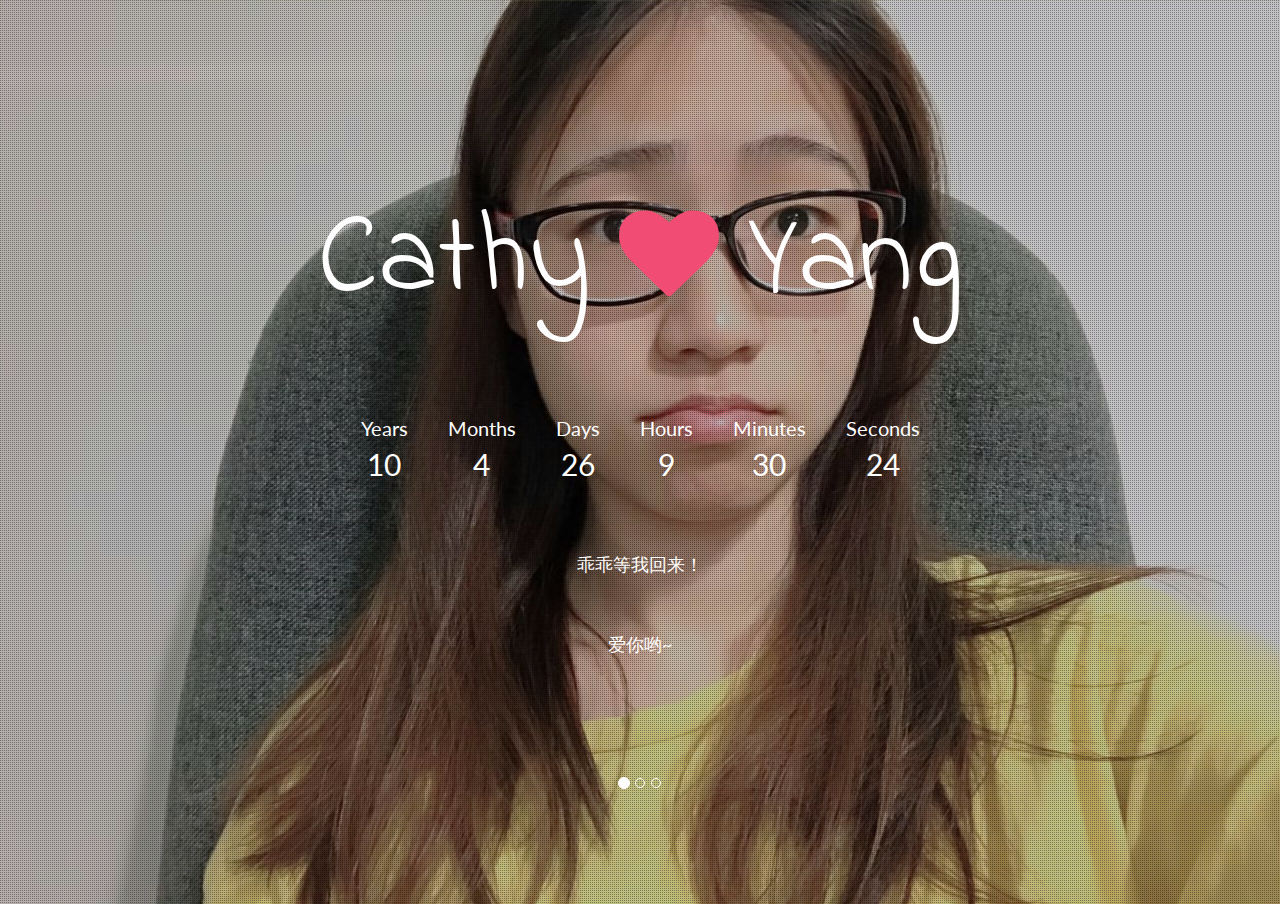
<file: index.html>
﻿<!DOCTYPE html>
<html lang="en">
<head>
    <meta charset="utf-8">
    <meta name="viewport" content="width=device-width, initial-scale=1">
    <title>Cathy & Yang</title>
    <!-- Bootstrap 3.2 -->
    <link rel="stylesheet" href="css/bootstrap.min.css">
    <!-- Google fonts -->
    <link href='http://fonts.googleapis.com/css?family=Lato:400,700' rel='stylesheet' type='text/css'>
    <link href='http://fonts.googleapis.com/css?family=Indie+Flower' rel='stylesheet' type='text/css'>
    <!-- Font Awesome 4.2.0 -->
	<link href="css/font-awesome-4.2.0/css/font-awesome.min.css" rel="stylesheet">
    <!-- ilove Font 1.0 -->
	<link href="css/ilove/font-ilove.css" rel="stylesheet">   
    <!-- Animate -->
	<link rel="stylesheet" href="css/animate.css">
    <!-- Magnific popup -->
	<link rel="stylesheet" href="css/magnific-popup.css">
    <!-- Owl stylesheet -->
    <link rel="stylesheet" href="css/owl.carousel.css">
    <link rel="stylesheet" href="css/owl.theme.css">
    <!-- Custom Style -->
	<link rel="stylesheet" href="css/style.css">
    <!-- HTML5 Shim and Respond.js IE8 support of HTML5 elements and media queries -->
    <!-- WARNING: Respond.js doesn't work if you view the page via file:// -->
    <!--[if lt IE 9]>
      <script src="https://oss.maxcdn.com/libs/html5shiv/3.7.0/html5shiv.js"></script>
      <script src="https://oss.maxcdn.com/libs/respond.js/1.4.2/respond.min.js"></script>
    <![endif]-->
  </head>
  <body id="page-top" data-spy="scroll" data-target=".navbar-custom">
  	<!-- Preloader -->
    <div id="preloader">
        <div class="spinner">
          <div class="rect1"></div>
          <div class="rect2"></div>
          <div class="rect3"></div>
          <div class="rect4"></div>
          <div class="rect5"></div>
        </div>
    </div>
   
    <!--Carousel-->
    <div id="myCarousel" class="carousel slide carousel-fade">   
            <!-- Indicators -->
            <ol class="carousel-indicators">
                <li data-target="#myCarousel" data-slide-to="0" class="active"></li>
                <li data-target="#myCarousel" data-slide-to="1"></li>
                <li data-target="#myCarousel" data-slide-to="2"></li>
            </ol>
           
            <!-- Wrapper for slides -->           
            <div class="carousel-inner">
                <div class="messages">
                        <h1 class="slideInDown wow animated" data-wow-delay="0.5s">Cathy <span class="heart pulsing fa fa-heart"></span> Yang</h1>
                        <br><br><br> <div id="time"></div><!--<br><br><br>
                         <h4 class="fadeIn wow animated" data-wow-delay="1.2s">n 55!w !</h4>   -->
                        <br><br>
                        <h4 class="fadeIn wow animated" data-wow-delay="3.2s">乖乖等我回来！</h4> 
                        <br><br>
                        <h4 class="fadeIn wow animated" data-wow-delay="5.2s">爱你哟~</h4>   
                    </div>
                <div class="item active">
                	<div class="carousel-img" style="background-image:url(images/a.jpg)"></div>                            
                </div> 
                <div class="item">
                	<div class="carousel-img" style="background-image:url(images/b.jpg)"></div>                            
                </div>
                <div class="item">
                	<div class="carousel-img" style="background-image:url(images/c.jpg)"></div>                            
                </div>                                              
            </div>
            <div class="overlay2"></div>               	  
    </div>
    <audio autoplay="autoplay" loop="loop" >
            <source src="hlw.mp3" type="audio/mpeg">
          </audio>
    <!-- Al JS Plugins -->
    <script src="js/modernizr.custom.js"></script>
	<script src="js/jquery.min.js"></script>
    <script src="js/jquery-ui.min.js"></script>
    <script src="js/bootstrap.min.js"></script>
    <script src="js/jquery.easing.min.js"></script>
    <script src="js/jquery.sticky.js"></script>
    <script src="js/jquery.parallax.js"></script>
    <script src="js/masonry.pkgd.min.js"></script>
    <script src="js/annyang.min.js"></script>
    <script src="js/wow.min.js"></script>
	<script src="js/waypoints.min.js"></script>
	<script src="js/smoothscrolling.js"></script>
    <script src="js/custom.js"></script>    
	<script src="js/fss.js"></script>      
    <script src="js/geo.js"></script>      
    <script src="js/jquery.countTo.js"></script>
    <script src="js/jquery.mixitup.min.js"></script>
    <script src="js/imagesloaded.pkgd.min.js"></script>
    <script src="js/owl.carousel.min.js"></script>
    <script src="js/jquery.magnific-popup.min.js"></script>
    <script src="js/slide-fade-content.js"></script>
    <script src="js/twitter/jquery.tweet.js"></script>
    <script src="js/prefixfree.js"></script>
    <script src="js/countup.js"></script>
    <script src="js/modernizr.hover.js"></script>
  </body>
</html>
</file>
<file: css/ilove/font-ilove.css>
@charset "UTF-8";

@font-face {
  font-family: "ilove";
  src:url("fonts/ilove.eot");
  src:url("fonts/ilove.eot?#iefix") format("embedded-opentype"),
    url("fonts/ilove.woff") format("woff"),
    url("fonts/ilove.ttf") format("truetype"),
    url("fonts/ilove.svg#ilove") format("svg");
  font-weight: normal;
  font-style: normal;

}

[data-icon]:before {
  font-family: "ilove" !important;
  content: attr(data-icon);
  font-style: normal !important;
  font-weight: normal !important;
  font-variant: normal !important;
  text-transform: none !important;
  speak: none;
  line-height: 1;
  -webkit-font-smoothing: antialiased;
  -moz-osx-font-smoothing: grayscale;
}

[class^="icolove-"]:before,
[class*=" icolove-"]:before {
  font-family: "ilove" !important;
  font-style: normal !important;
  font-weight: normal !important;
  font-variant: normal !important;
  text-transform: none !important;
  speak: none;
  line-height: 1;
  -webkit-font-smoothing: antialiased;
  -moz-osx-font-smoothing: grayscale;
}

.icolove-babyboy:before {
  content: "\e000";
}
.icolove-babygirl:before {
  content: "\e001";
}
.icolove-book:before {
  content: "\e002";
}
.icolove-clothes:before {
  content: "\e003";
}
.icolove-coffee:before {
  content: "\e004";
}
.icolove-football:before {
  content: "\e005";
}
.icolove-gamepad:before {
  content: "\e006";
}
.icolove-graduate:before {
  content: "\e007";
}
.icolove-home:before {
  content: "\e008";
}
.icolove-like:before {
  content: "\e009";
}
.icolove-lips:before {
  content: "\e00a";
}
.icolove-married:before {
  content: "\e00b";
}
.icolove-mic:before {
  content: "\e00c";
}
.icolove-music:before {
  content: "\e00d";
}
.icolove-pet:before {
  content: "\e00f";
}
.icolove-place:before {
  content: "\e010";
}
.icolove-plane:before {
  content: "\e011";
}
.icolove-pregnancy:before {
  content: "\e012";
}
.icolove-ring:before {
  content: "\e013";
}
.icolove-film:before {
  content: "\e016";
}
.icolove-car:before {
  content: "\e018";
}
.icolove-meal:before {
  content: "\e019";
}
.icolove-palette:before {
  content: "\e00e";
}
.icolove-weather:before {
  content: "\e01a";
}
.icolove-movie:before {
  content: "\e017";
}
.icolove-party:before {
  content: "\e014";
}
.icolove-gallery:before {
  content: "\e015";
}
.icolove-broken-heart:before {
  content: "\e01b";
}
</file>
<file: css/style.css>
/* -----------------------------------------------------

[Master Stylesheet]

Project:	ilove - One Page Love Story HTML Template 
Version:	1.0
Author : Webyzona.com
Last update:	02 Oct 2014

[Table of contents]

1. Body & General
2. Core Bootstrap Modifications
3. Preloader
4. Main Navigation
5. Full Width Fade Carousel
6. Headings & Titles
7. ADAM & EVE Section
	- 7.1 Couples
	- 7.2 Loveline
8. Our Family Section
	- 8.1 Family Members
	- 8.2 Fun Facts
9. Big Moments Section
	- 9.1 Video
	- 9.2 Special Events
10.Favorites List Section
	- 10.1 Favorites
	- 10.2 Common Favorites
11.Our Blog
12.Contact Section
13.Footer Section
	- 13.1 Twitter
	- 13.2 Footer
14.Misc
	- 14.1 Parallax Effect Control
	- 14.2 Social Icons
	- 14.3 Hover Effect
	- 14.4 Pulsing Effect
	- 14.5 Buttons
	- 14.6 Magnific pop
	- 14.7 ilove Font 
15.Responsive Changes
16.Blog Pages
17.404 Error page
18.Dropdown Menu
19.Wedding Page
20.RSVP Form

[Color codes]

Background:	#ffffff (White)
Primary Color:	#ef6a8a (Pink)
Secondary Color:	#f04c74 (Dark Pink)
Headers / Titles:	#283a44 (Dark Grey)
Subtitles:	#687177 (Light Grey)
a (standard):	#ef6a8a (Pink)
a (visited):	#f04c74 (Dark Pink)

-------------------------------------------------------- */



/* 1. Body & General */

html, body {
	height:95.7%;
	font-family: 'Lato', sans-serif;
}
a, a:hover, a:visited, a:active{
	text-decoration:none;
}
section{
	padding-top:30px;	
}
.separator{
	margin-top:100px;
	height:56px;
	background:url(../images/sep.png) no-repeat center center;	
}
::selection {
	background: #ef6a8a; /* Safari */
	color:#FFF;
	}
::-moz-selection {
	background: #ef6a8a; /* Firefox */
	color:#FFF;
}
h1,h2,h3,h4{
	color:#FFF;	
}
h2 span{
	color:#ef6a8a;
	font-weight:bolder;
}
p{
	color:#687177;	
}
.padtop100{
	padding-top:100px;	
}
.padtop75{
	padding-top:75px;	
}
.padtop50{
	padding-top:50px;	
}
.padding{
	padding:50px 0px;	
}
.overlay{
	background:url(../images/overlay.png) repeat;
	position:absolute;
	width:100%;
	height:100%;	
}
.overlay2{
	background:url(../images/overlay2.png) repeat;
	position:absolute;
	width:100%;
	height:100%;
	z-index:1;	
}
.white{
	background:#FFF;	
}
.grey{
	background:#f5f4f4;	
}
.color{
	background:#ef6a8a;	
}
.dark{
	background:#283a44;
}
.pattern{
	background: #ef6a8a url(../images/pattern.png) repeat center center;
}

/* 2. Core Bootstrap modifications Start  */

.container-fluid{
	padding:0px;
	overflow:hidden;	
}

.tooltip.top > .tooltip-inner, .tooltip.bottom > .tooltip-inner {background-color: #283a44;}
.tooltip.top > .tooltip-arrow {border-top-color: #283a44;}
.tooltip.bottom > .tooltip-arrow {border-bottom-color: #283a44;}

.zeropadding{
	padding:0px!important;
}

textarea:focus, input[type="text"]:focus,.form-control:focus,
input[type="password"]:focus,
input[type="datetime"]:focus,
input[type="datetime-local"]:focus,
input[type="date"]:focus,
input[type="month"]:focus,
input[type="time"]:focus,
input[type="week"]:focus,
input[type="number"]:focus,
input[type="email"]:focus,
input[type="url"]:focus,
input[type="search"]:focus,
input[type="tel"]:focus,
input[type="color"]:focus,
.uneditable-input:focus {  
    border-color: rgba(239, 106, 138, 0.8);
	-webkit-border-color: rgba(239, 106, 138, 0.8);
    box-shadow:none;
    outline: 0 none;
}

a {
color: #ef6a8a;
}

a:hover, a:focus {
color: #f04c74;
}

/* 3. Preloader */
#preloader {
	position: fixed;
	top:0;
	left:0;
	right:0;
	bottom:0;
	background-color:#ef6a8a; /* change if the mask should have another color then white */
	z-index:9999999; /* makes sure it stays on top */
}

.spinner {
	position:absolute;
	left:50%; /* centers the loading animation horizontally one the screen */
	top:50%; /* centers the loading animation vertically one the screen */
	width: 50px;
	height: 30px;
	text-align: center;
	font-size: 10px;
	margin-left:-25px;
}

.spinner > div {
	background-color: #fff;
	height: 100%;
	width: 6px;
	display: inline-block; 
	-webkit-animation: stretchdelay 1.2s infinite ease-in-out;
	animation: stretchdelay 1.2s infinite ease-in-out;
}

.spinner .rect2 {
	-webkit-animation-delay: -1.1s;
	animation-delay: -1.1s;
}

.spinner .rect3 {
	-webkit-animation-delay: -1.0s;
	animation-delay: -1.0s;
}

.spinner .rect4 {
	-webkit-animation-delay: -0.9s;
	animation-delay: -0.9s;
}

.spinner .rect5 {
	-webkit-animation-delay: -0.8s;
	animation-delay: -0.8s;
}

@-webkit-keyframes stretchdelay {
	0%, 40%, 100% { -webkit-transform: scaleY(0.4) }  
	20% { -webkit-transform: scaleY(1.0) }
}

@keyframes stretchdelay {
	0%, 40%, 100% { 
	transform: scaleY(0.4);
	-webkit-transform: scaleY(0.4);
	}  20% { 
	transform: scaleY(1.0);
	-webkit-transform: scaleY(1.0);
	}
}

/* 4. Main Navigation  */ 
.topbar-nav{
	width: 100%;
	height: 75px;
	background: #fff;
	position: absolute;
	z-index: 1000;
	box-shadow: 0px 0px 2px 0px #acacac; 
}

.navbar-brand{
	padding:15px;
	margin-top: -3px;  
}
  
.navbar-default {
	background-color: #FFF;
	border:none;
}

.navbar-nav{
	margin:12px;	
}

.navbar-default .navbar-nav>li>a{
	text-transform:uppercase;
	color:#283a44;
	font-size:14px;
	-webkit-transition: 0.4s;
    -moz-transition: 0.4s;
    -o-transition: 0.4s;
    -ms-transition: 0.4s;
    transition: 0.4s;	
}

.navbar-default .nav>li>a:hover, .navbar-default .nav>li.active a, .navbar-default .nav>li.active>a:focus, .navbar-default .nav>li.active>a:hover {
	color:#ef6a8a;
	background:#FFF;
}

.navbar-toggle {
	position: relative;
	float: right;
	padding: 9px 10px;
	margin-top: 10px;
	margin-right: 15px;
	margin-bottom: 12px;
	background-color: transparent;
	background-image: none;
	border: none;
	border-radius: 4px;
	color:#283a44;
	font-size: 25px;
}

.navbar-default .navbar-toggle:hover, .navbar-default .navbar-toggle:focus{
	background:none;
	color:#ef6a8a;	
}

/* 5. Full Width Fade Carousel */

#geo{
 	position: absolute;
	height: 100%;
	width: 100%;
	opacity:0.5;
	z-index:1;	
}

#time div{
	padding:20px;
	font-size:30px;
	display:inline-block;	
}

#time span{
	display:block;
	text-align:center;
	font-size:20px;	
}

.messages{
	position: absolute;
	height: 100%;
	width: 100%;
	z-index:3;
	text-align:center;
	top:20%;
	color:#FFF;
}

.messages h1{
	font-size: 8em;
	font-family: 'Indie Flower', cursive;
}

.heart{
	color: #f04c74;
	font-size:100px;
}

.carousel-fade .carousel-inner .item{opacity:0;transition-property:opacity}.carousel-fade .carousel-inner .active{opacity:1}.carousel-fade .carousel-inner .active.left,.carousel-fade .carousel-inner .active.right{left:0;opacity:0;z-index:1}.carousel-fade .carousel-inner .next.left,.carousel-fade .carousel-inner .prev.right{opacity:1}.carousel-fade .carousel-control{z-index:2} 
.carousel,
.item,
.active {
	height: calc(100% + 80px);
	height: -moz-calc(100% + 80px);
	height: -webkit-calc(100% + 80px);
	height: -o-calc(100% + 80px);
}

.carousel-inner {
	position:absolute;
	height:100%;
	background:#000;
}

.carousel-img {
	position:absolute;
	height:100%;
	width:100%;
	background-color:#000;
	background-size:cover;
	background-position:center center;
}

.fill {
	width:100%;
	height:100%;
	background-position: center;
	background-size: cover;
}
.carousel-caption{
	left:20%;
	right:20%;
	text-align:-webkit-center;
}
.carousel-caption h1{
	font-size:30px;
	font-weight:bold;
	text-transform:uppercase;	
}

.carousel-caption h2{
	font-size:16px;
	text-transform:uppercase;		
}

.carousel-caption img{
	margin: 0px auto;
}

.ui-widget-header { 
	width: 100%; 
	height: 5px; 
	background-color: #ef6a8a;
	position:absolute;
	z-index:100;
}

.carousel-indicators {
	bottom: 100px;
}

.carousel-caption{
	top:50%;	
}

/* 6. Headings & Titles */

.bigtitle{
	font-size:36px;	
}

.heading{
	margin: 15px;	
}

.heading h2{
	font-size: 48px;	
}

.heading i{
	color:#ef6a8a;
	font-size:12px;	
}

.heading p{
	padding:40px 0px 50px;
	margin: 0 auto;
	text-align: center;
	width:70%;
	font-size:16px;
}

.heading span{
	color:#ef6a8a;
}

.heading h3{
	font-family: 'Lato', sans-serif;
	color:#283a44;	
}

.underline{
	font-family: 'Indie Flower', cursive;
	color:#283a44;
	border-bottom:1px solid #efefef;
	padding-bottom:35px;
	position:relative;	
	text-align:center;
}
.underline:after{
    content: "";
    height: 3px;
    position: absolute;
    width: 100px;
	background:#ef6a8a;	
	margin:0 auto;
	left:0px;
	right:0px;
	bottom: 0px;
}

.underline2{
	font-family: 'Indie Flower', cursive;
	color:#FFF;
	padding-bottom:15px;
	margin-top:40px;
	position:relative;	
	text-align:center;
	font-size: 48px;
}
.underline2:after{
    content: "";
    height: 3px;
    position: absolute;
    width: 100px;
	background:#FFF;	
	margin:0 auto;
	left:0px;
	right:0px;
	bottom: 0px;
}

/* 7. ADAM & EVE Section */

/* 7.1 Couples */

#aboutthem{
	padding-top:0px!important;	
}

.and{
	position: absolute;
	left: 50%;
	right: 50%;
	margin-top:100px;
	font-size: 70px;
	margin-left: -22px;
	color: #ef6a8a;
	z-index: 2;
	font-family: 'Lato', sans-serif;
		
}

.man {
	text-align:right;	
}

.woman {
	text-align:left;	
}

.man .ch-item { 
	background-image: url(../images/man.jpg);
	background-size: 300px 300px;
}

.woman .ch-item { 
	background-image: url(../images/woman.jpg);
	background-size: 300px 300px;
}

.ch-grid {
	padding: 20px;
	list-style: none;
	display: block;
	width: 100%;
}

.ch-grid:after,
.ch-item:before {
	content: '';
    display: table;
}

.ch-grid:after {
	clear: both;
}

.ch-grid li {
	width: 300px;
	height: 300px;
	display: inline-block;
}

.ch-item {
	width: 100%;
	height: 100%;
	border-radius: 50%;
	position: relative;
	cursor: default;
	box-shadow: inset 0 0 0 16px rgba(255,255,255,0.6),0 1px 2px rgba(0,0,0,0.1);
	-webkit-transition: all 0.4s ease-in-out;
	-moz-transition: all 0.4s ease-in-out;
	-o-transition: all 0.4s ease-in-out;
	-ms-transition: all 0.4s ease-in-out;
	transition: all 0.4s ease-in-out;
}

.ch-info {
	position: absolute;
	background: rgba(239, 106, 138, 0.8);
	width: inherit;
	height: inherit;
	border-radius: 50%;
	opacity: 0;
	text-align: center;
	-webkit-transition: all 0.4s ease-in-out;
	-moz-transition: all 0.4s ease-in-out;
	-o-transition: all 0.4s ease-in-out;
	-ms-transition: all 0.4s ease-in-out;
	transition: all 0.4s ease-in-out;	
	-webkit-transform: scale(0);
	-moz-transform: scale(0);
	-o-transform: scale(0);
	-ms-transform: scale(0);
	transform: scale(0);	
	-webkit-backface-visibility: hidden;

}

.ch-info h3 {
	color: #fff;
	text-transform: uppercase;
	letter-spacing: 2px;
	font-size: 22px;
	margin: 0 30px;
	padding: 45px 0 0 0;
	height: 140px;
	text-shadow: 
		0 0 1px #fff, 
		0 1px 2px rgba(0,0,0,0.3);
}

.ch-info p {
	color: #fff;
	padding: 10px 5px;
	font-style: italic;
	margin: 0 30px;
	font-size: 12px;
	border-top: 1px solid rgba(255,255,255,0.5);
	opacity: 0;
	-webkit-transition: all 1s ease-in-out 0.4s;
	-moz-transition: all 1s ease-in-out 0.4s;
	-o-transition: all 1s ease-in-out 0.4s;
	-ms-transition: all 1s ease-in-out 0.4s;
	transition: all 1s ease-in-out 0.4s;
}

.ch-item:hover {
	box-shadow: 
		inset 0 0 0 1px rgba(255,255,255,0.1),
		0 1px 2px rgba(0,0,0,0.1);
}
.ch-item:hover .ch-info {
	-webkit-transform: scale(1);
	-moz-transform: scale(1);
	-o-transform: scale(1);
	-ms-transform: scale(1);
	transform: scale(1);
	opacity: 1;
}

.ch-item:hover .ch-info p {
	opacity: 1;
}

/* 7.2 Loveline */

.timeline { list-style: none; padding: 20px 0 20px; position: relative; } 
.timeline:before { top: 0; bottom: 0; position: absolute; content: " "; width: 3px; background-color: #eeeeee; left: 50%; margin-left: -1.5px; } 
.timeline > li { margin-bottom: 30px; position: relative; } 
.timeline > li:before, .timeline > li:after { content: " "; display: table; } 
.timeline > li:after { clear: both; } 
.timeline > li:before, .timeline > li:after { content: " "; display: table; } 
.timeline > li:after { clear: both; } 
.timeline > li > .timeline-panel { width: 45%; float: left; border: 1px solid #d4d4d4; border-radius: 2px; padding: 20px; position: relative; -webkit-box-shadow: 0 1px 6px rgba(0, 0, 0, 0.175); box-shadow: 0 1px 6px rgba(0, 0, 0, 0.175); } 
.timeline > li > .timeline-panel:before { position: absolute; top: 36px; right: -15px; display: inline-block; border-top: 15px solid transparent; border-left: 15px solid #ccc; border-right: 0 solid #ccc; border-bottom: 15px solid transparent; content: " "; } 
.timeline > li > .timeline-panel:after { position: absolute; top: 37px; right: -14px; display: inline-block; border-top: 14px solid transparent; border-left: 14px solid #fff; border-right: 0 solid #fff; border-bottom: 14px solid transparent; content: " "; } 
.timeline > li > .timeline-badge { color: #fff; width: 70px; height: 70px; line-height: 70px; font-size: 1.4em; text-align: center; position: absolute; top: 16px; left: 50%; margin-left: -35px; background-color: #ef6a8a; z-index: 2; border-top-right-radius: 50%; border-top-left-radius: 50%; border-bottom-right-radius: 50%; border-bottom-left-radius: 50%;	-webkit-transition: 0.4s;
    -moz-transition: 0.4s;
    -o-transition: 0.4s;
    -ms-transition: 0.4s;
    transition: 0.4s;
	border:2px solid #ef6a8a;
	cursor:pointer; } 
.timeline > li > .timeline-badge:hover { background:#FFF; color:#ef6a8a; } 
.timeline > li > .timeline-badge i{ line-height:75px; font-size:28px;}
.timeline > li.timeline-inverted > .timeline-panel { float: right; } 
.timeline > li.timeline-inverted > .timeline-panel:before { border-left-width: 0; border-right-width: 15px; left: -15px; right: auto; } 
.timeline > li.timeline-inverted > .timeline-panel:after {  border-left-width: 0; border-right-width: 14px; left: -14px; right: auto; } 
.timeline-title { margin-top: 0; color: #ef6a8a; } 
.timeline-body > p, .timeline-body > ul { margin-bottom: 0; } 
.timeline-body > p + p { margin-top: 5px; } 

.negative25{
	margin-top:-25px;	
}

.negative50{
	margin-top:-50px;	
}

.negative75{
	margin-top:-75px;	
}

.negative100{
	margin-top:-100px;	
}

/* 8. Our Family Section */

/* 8.1 Family Members */

.family-member{
	margin:10px;
}

.family-member img{
	border-radius:180px;
}

.family-member h4{
	padding:10px;
	color:#f04c74;
	margin:0px;
	text-align:center;
}

.family-member h5{
	color:#283a44;
	margin:0px;
	text-align:center;
}

.man-family h3, .woman-family h3{
	color:#ef6a8a;
	text-align:center;
	margin-top:100px;
	margin-bottom:30px;
}

.man-family p, .woman-family p{
	text-align:center;
	margin-bottom:30px;	
}

/* 8.2 Fun Facts */

.fun-facts{
	margin-bottom:20px;
	color:#949da2;	
}
.fun-facts .ico{
	float: left;
	width: 21.40350877192982%;	
}
.fun-facts .text{
	float: left;
	margin-left: 6.666666666666667%;
	width: 71.92982456140351%;	
}

.fun-facts span{
	width:120px;
	height:120px;
	border:2px #ef6a8a solid;
	border-radius:120px; 
	background:	#FFF;
	line-height:120px;
	text-align:center;
	color:#ef6a8a;
	font-size:50px;	
	-webkit-transition: 0.4s;
    -moz-transition: 0.4s;
    -o-transition: 0.4s;
    -ms-transition: 0.4s;
    transition: 0.4s;	
}

.fun-facts span:hover{
	background:	#ef6a8a;
	color:#FFF;
	cursor:pointer;	
}
.fun-facts h4{
	padding: 15px 0px;
	text-transform:none;
	color:#687177;
	line-height:0px;
	font-size: 16px;
	font-weight:bold;
}

.counting{
	text-align:center;
}

.counts{
	font-size:30px;
	color:#ef6a8a;
}

.counting h5{
	text-transform:uppercase;
	color:#687177;
}

/* 9. Big Moments Section */

/* 9.1 Video */

#moments{
	padding-top:0px;	
}

.playvid a{
	color:#FFF;
	font-size:90px;
	padding:5px;
	line-height:350px;
}

.playvid a:hover{
	text-decoration:none;
	color:#ef6a8a;
}
.bigmoments .owl-carousel .owl-wrapper, .owl-carousel .owl-item{
	padding:0px;	
}

/* 9.2 Special Events */

.event{
	margin:30px;
	width:320px;
	background:#ef6a8a;
	color:#FFF;
	text-align:center;
	padding:20px;		
}

.alternative{
	background:#f04c74!important;	
}

.event i{
	font-size:42px;
	padding:10px 0px;
}

.event p{
	color:#FFF;
	padding:10px 0px;
}


/* 10. Favorites List Section */

/* 10.1 Favorites */

.favlist{
	text-align:center;	
}

.favlist img{
	max-width:320px;	
}

.favlist-title{
	width:100%;
	text-align:center;	
}

.favlist-name{
	width:150px;
	background:#ef6a8a;
	color:#FFF;
	padding:10px;
	display:inline-block;
	font-size:22px;
	text-transform:uppercase;	
}

.timeline-left{
	float: left;
	text-align: right;
	margin-left: 70px;
	margin-top: 18px;
	width:40%;	
}

.timeline-right{
	float: right;
	text-align: left;
	margin-right: 70px;
	margin-top: 18px;
	width:40%;		
}

.timeline-badge { color: #fff; width: 50px; height: 50px; line-height: 45px; font-size: 1.4em; text-align: center; position: absolute; top: 16px; left: 50%; margin-left: -25px; background-color: #ef6a8a; z-index: 2; border-top-right-radius: 50%; border-top-left-radius: 50%; border-bottom-right-radius: 50%; border-bottom-left-radius: 50%; }

/* 10.2 Common Favorites */

.commonfav h3{
	margin-top:50px;	
}

.common{
	width:300px;
	display: inline-block;
	margin:30px 0px 20px 0px;	
}

.common-icon{

	font-size:42px!important;
	color:#f04c74;
}

.common h4{
	color:#FFF;
	text-align:center;
	line-height:0px;
}

.commonfav .owl-theme .owl-controls .owl-page span{
	background:#FFF;	
}

/* 11. Our Blog */
#blogs{
	margin:20px;	
}

.blog { 
	width:31%;
	margin:1%;
	-moz-box-shadow: 0 8px 15px rgba(0,0,0,0.1);
	-webkit-box-shadow: 0 8px 15px rgba(0,0,0,0.1);
	box-shadow: 0 8px 15px rgba(0,0,0,0.1);	
}

.date{
	position: absolute;
	top: 0;
	margin-left: 10px;
	background: #ef6a8a;
	width: 50px;
	height: 50px;
	text-align: center;
	color: #FFF;
	padding: 7px;
	font-weight: bold;	
}

.year{
	position: absolute;
	top: 0;
	margin-left: 10px;
	margin-top:50px;
	background: #283a44;
	width: 50px;
	text-align: center;
	color: #FFF;
	padding: 2px;
	font-weight: bold;	
}

.blog h4{
	background:#FFF;
	margin:0px;
	color: #ef6a8a;
	padding:20px;
}

.blog p{
	background:#FFF;
	margin:0px;
	color: #687177;
	padding:0px 20px;
}

.blog > .stats{
	background:#FFF;
	margin:0px;
	color: #687177;
	padding:20px;
	font-size:12px;
}

.blog a{
	color: #ef6a8a;
}

.blog a:hover{
	color: #f04c74;
}

.post{
	padding-left:0px;	
}

.post-text{
	padding:20px 0px;
}

.post-side{
	padding-left:0px;	
}

.post-bar ul{
	margin-left:-40px;	
}

.post-bar li{
	display:inline-block;
	list-style:none;
	color:#999999;
	font-size:12px;	
}

.tags{
	line-height:30px;	
}

.tags > .btn-normal a {
	font-size: 12px;
	margin: 5px 5px 5px 0px;
	padding: 7px;
	line-height: 15px;
}

#load, #blog-load{
	padding:30px 0px;
}

.close-content, .blog-close-content{
	display:none;
	height:50px;
	line-height:50px;
	position:relative;
	font-size:36px;
	color: #ef6a8a;
	text-align:right;
	margin-right:20px;
	margin-bottom: -145px;
	margin-top: 100px;
	cursor:pointer;
	z-index:50;
	
}

#ajax-content,#blog-ajax-content{
	margin:15px;	
}
.extra-content .carousel, .blog-extra-content .carousel{
	padding:0px;
	margin-bottom:10px;	
}
.extra-content, .blog-extra-content{
	padding:70px 15px 120px;	
}

.extra-content h4, .blog-extra-content h4{
	color:#ef6a8a;	
}

/* 12. Contact Section */

.contact{
	padding-bottom:50px;	
}

.form-horizontal{
	text-align:center;	
}

.form-control{
	height:50px;
	box-shadow:none;
	border-color:#dfdfdf;
	border-radius:0px;
	margin-bottom: 15px;	
}

/* 13. Footer Section */

.footer{
	padding-top:50px;
	background:#FFF;	
}

/* 13.1 Twitter */

.footer1{	
	margin-top:50px;
}

.footer1, .footer1 p{
	color:#FFF;		
}

.footer-tweet{
	margin:40px 0px;	
}

.footer-tweet .owl-theme .owl-controls .owl-page span{
	background-color:#FFF;	
}

.footer-tweet ul{
	list-style:none;
	padding: 0px 20px;
	text-align: center;
	font-size: 20px;
	width: 70%;
	margin: 0 auto;		
}
.tweet_text{
	color:#FFF;
	text-transform:uppercase;
	font-size:16px;		
}

.tweet_text a{
	color:#FFF;	
	font-size:16px;
}

.tweet_time a{
	color: #FFF;
	font-size:14px;
}

/* 13.2 Footer */

.footer2{
	padding:18px 15px 0px 15px;
	color:#949da2;
	border-bottom:4px #ef6a8a solid;
	text-align: center;
}

.footer2 p{
	padding-top:10px;
}

.footer2 img{
	padding:10px;
}

.footer2 .social-icons ul{
	display:inline-block;
}

.footer2 > div > .social-icons{
	height:30px;	
}

/* 14. Misc */

/* 14.1 Parallax Effect Control */

.video-parallax {
    height: 350px;
	text-align:center;
}

.favourites-parallax {
    height: 350px;
	text-align:center;
    background: url(../images/parallax-favourites-bg.jpg) 50% no-repeat;
	background-attachment:fixed;
	background-size:cover;

}

.family-parallax {
    height: 350px;
	text-align:center;
    background: url(../images/parallax-family-bg.jpg) 50% no-repeat;
	background-attachment:fixed;
	background-size:cover;

}

.common-parallax {
    height: 450px;
	text-align:center;
    background: url(../images/parallax-common-bg.jpg) 50% no-repeat fixed ;
	background-size:cover;
}

.contact-parallax {
    height: 350px;
	text-align:center;
    background: url(../images/parallax-contact-bg.jpg) 50% no-repeat fixed;
	background-size:cover;
}

video#bgvideo { 
	position: fixed;
	left: 0px;
	bottom: 0px;	
	min-width: 100%;
	min-height: 400px;
	z-index: -1000;
	background: url(../images/vidbg.jpg) no-repeat;
	background-size: cover; 
	background-position:center;
	overflow:hidden;
}

/* 14.2 Social Icons */

.social-icons {
	padding: 0!important;
	margin: 0px 0px 0px -40px!important;
	list-style-type: none!important;
	height: 60px;
	text-align:center;
}

.social-icons li{
	float: left!important;
	margin-right: 2px!important;
	margin-bottom: 2px!important;
	padding: 0px!important;
	display: inline!important;
	width: auto!important;

}			
.social-icons li a {
	-moz-transition: all 0.3s ease 0s;
	display: block!important;
	float: left!important;
	height: 100%!important;
	margin: 0!important;
	padding: 0!important;
	width: 40px!important;
	height: 40px!important;
	text-indent: -9999px!important;
}
.social-icons li a:hover {
	background-position: 0 -40px!important;
}
.social-icons li a {
	background-color:transparent;
}
.social-icons li.aim a {
	background: url(../images/icons/aim.png) no-repeat 0 0;
}
.social-icons li.aim a:hover {
	background-color: #e95a00;
}
.social-icons li.apple a {
	background: url(../images/icons/apple.png) no-repeat 0 0;
}
.social-icons li.apple a:hover {
	background-color: #606060;
}
.social-icons li.behance a {
	background: url(../images/icons/behance.png) no-repeat 0 0;
}
.social-icons li.behance a:hover {
	background-color: #18a3fe;
}
.social-icons li.blogger a {
	background: url(../images/icons/blogger.png) no-repeat 0 0;
}
.social-icons li.blogger a:hover {
	background-color: #fb913f;
}
.social-icons li.cargo a {
	background: url(../images/icons/cargo.png) no-repeat 0 0;
}
.
.social-icons li.delicious a {
	background: url(../images/icons/delicious.png) no-repeat 0 0;
}
.social-icons li.facebook a {
	background: url(../images/icons/facebook.png) no-repeat 0 0;
}
.social-icons li.facebook a:hover {
	background-color: #3b5998;
}
.social-icons li.flickr a {
	background: url(../images/icons/flickr.png) no-repeat 0 0;
}
.social-icons li.flickr a:hover {
	background-color: #f1628b;
}
.social-icons li.google a {
	background: url(../images/icons/google.png) no-repeat 0 0;
}
.social-icons li.google a:hover {
	background-color: #dd4b39;
}
.social-icons li.googleplus a {
	background: url(../images/icons/googleplus.png) no-repeat 0 0;
}
.social-icons li.googleplus a:hover {
	background-color: #d94a39;
}
.social-icons li.html5 a {
	background: url(../images/icons/html5.png) no-repeat 0 0;
}
.social-icons li.html5 a:hover {
	background-color: #f3642c;
}
.social-icons li.linkedin a {
	background: url(../images/icons/linkedin.png) no-repeat 0 0;
}
.social-icons li.linkedin a:hover {
	background-color: #71b2d0;
}
.social-icons li.orkut a {
	background: url(../images/icons/orkut.png) no-repeat 0 0;
}
.social-icons li.orkut a:hover {
	background-color: #ed2590;
}
.social-icons li.paypal a {
	background: url(../images/icons/paypal.png) no-repeat 0 0;
}
.social-icons li.paypal a:hover {
	background-color: #32689a;
}
.social-icons li.picasa a {
	background: url(../images/icons/picasa.png) no-repeat 0 0;
}
.social-icons li.picasa a:hover {
	background-color: #444;
}
.social-icons li.pinterest a {
	background: url(../images/icons/pinterest.png) no-repeat 0 0;
}
.social-icons li.pinterest a:hover {
	background-color: #cb2027;
}
.social-icons li.rss a {
	background: url(../images/icons/rss.png) no-repeat 0 0;
}
.social-icons li.rss a:hover {
	background-color: #fe9900;
}
.social-icons li.skype a {
	background: url(../images/icons/skype.png) no-repeat 0 0;
}
.social-icons li.skype a:hover {
	background-color: #18b7f1;
}
.social-icons li.tumblr a {
	background: url(../images/icons/tumblr.png) no-repeat 0 0;
}
.social-icons li.tumblr a:hover {
	background-color: #3a5976;
}
.social-icons li.twitter a {
	background: url(../images/icons/twitter.png) no-repeat 0 0;
}
.social-icons li.twitter a:hover {
	background-color: #48c4d2;
}
.social-icons li.vimeo a {
	background: url(../images/icons/vimeo.png) no-repeat 0 0;
}
.social-icons li.vimeo a:hover {
	background-color: #62a0ad;
}
.social-icons li.wordpress a {
	background: url(../images/icons/wordpress.png) no-repeat 0 0;
}
.social-icons li.wordpress a:hover {
	background-color: #464646;
}

.social-icons li.yelp a {
	background: url(../images/icons/yelp.png) no-repeat 0 0;
}
.social-icons li.yelp a:hover {
	background-color: #c41200;
}
.social-icons li.youtube a {
	background: url(../images/icons/youtube.png) no-repeat 0 0;
}
.social-icons li.youtube a:hover {
	background-color: #f45750;
}

/* 14.3 Hover Effect */

.grid {
	padding: 0px;
	max-width: 1300px;
	margin: 0 auto;
	list-style: none;
	text-align: center;
}

.grid li {
	margin: 0;
	padding: 0px;
	text-align: left;
	position: relative;
}

.grid figure {
	margin: 0;
	position: relative;
}

.grid figure img {
	max-width: 100%;
	display: block;
	position: relative;
	cursor: pointer;
}

.grid figcaption {
	position: absolute;
	top: 0;
	left: 0;
	padding: 10px;
	background: #ef6a8a;
	color: #FFF;
}

.grid figcaption h4 {
	margin: 0;
	padding: 5px 0px;
	color: #fff;
}
.cs-style-3 figure {
	overflow: hidden;
}

.cs-style-3 figure img {
	-webkit-transition: -webkit-transform 0.8s ease-out;
	-moz-transition: -moz-transform 0.8s ease-out;
	transition: transform 0.8s ease-out;
}

.no-touch .cs-style-3 figure:hover img,
.cs-style-3 figure.cs-hover img {
	-webkit-transform: scale(1.2) rotate(5deg);
	-moz-transform: scale(1.2) rotate(5deg);
	-ms-transform: scale(1.2) rotate(5deg);
	transform: scale(1.2) rotate(5deg);	
}

.cs-style-3 figcaption {
	height: 40%;
	width: 100%;
	top: auto;
	bottom: 0;
	opacity: 0;
	-webkit-transform: translateY(100%);
	-moz-transform: translateY(100%);
	-ms-transform: translateY(100%);
	transform: translateY(100%);
	-webkit-transition: -webkit-transform 0.4s, opacity 0.1s 0.3s;
	-moz-transition: -moz-transform 0.4s, opacity 0.1s 0.3s;
	transition: transform 0.4s, opacity 0.1s 0.3s;
}

.no-touch .cs-style-3 figure:hover figcaption,
.cs-style-3 figure.cs-hover figcaption {
	opacity: 1;
	-webkit-transform: translateY(0px);
	-moz-transform: translateY(0px);
	-ms-transform: translateY(0px);
	transform: translateY(0px);
	-webkit-transition: -webkit-transform 0.4s, opacity 0.1s;
	-moz-transition: -moz-transform 0.4s, opacity 0.1s;
	transition: transform 0.4s, opacity 0.1s;
}

.cs-style-3 figure a {
	position: absolute;
	top: 0px;
	right: 0px;
	width:100%;
	height:100%;
	text-align: center;
	line-height:100%;
	color: #fff;
	opacity: 0;
	-webkit-transition: all 0.5s ease-in-out;
    -moz-transition: all 0.5s ease-in-out;
    -o-transition: all 0.5s ease-in-out;
    transition: all 0.5s ease-in-out;
		
}
.cs-style-3 figure a:hover {
	position: absolute;
	top: 0px;
	right: 0px;
	width:100%;
	height:100%;
	text-align: center;
	line-height:100%;
	color: #fff;
	opacity: 1;
    -webkit-transition: all 0.5s ease-in-out;
    -moz-transition: all 0.5s ease-in-out;
    -o-transition: all 0.5s ease-in-out;
    transition: all 0.5s ease-in-out;			
}
.cs-style-3 figure a span {
	position: absolute;
	top: 30%;
	right: 0px;
	width:100%;
	height:100%;
	text-align: center;
	line-height:100%;
	color: #fff;			
}

/* 14.4 Pulsing Effect */

.pulsing{
	animation-name: pulsing;
	-webkit-animation-name: pulsing;

	animation-duration: 1s;	
	-webkit-animation-duration: 1s;

	animation-iteration-count: infinite;
	-webkit-animation-iteration-count: infinite;
}

@-webkit-keyframes pulsing {
  0% {
    -webkit-transform: scale(1);
    transform: scale(1);
  }

  50% {
    -webkit-transform: scale(1.1);
    transform: scale(1.1);
  }

  100% {
    -webkit-transform: scale(1);
    transform: scale(1);
  }
}

@keyframes pulsing {
  0% {
    -webkit-transform: scale(1);
    -ms-transform: scale(1);
    transform: scale(1);
  }

  50% {
    -webkit-transform: scale(1.1);
    -ms-transform: scale(1.1);
    transform: scale(1.1);
  }

  100% {
    -webkit-transform: scale(1);
    -ms-transform: scale(1);
    transform: scale(1);
  }
}

/* 14.5 Buttons */

.btn-special a {
	padding: 10px 20px;
	position: relative;
	display: inline-block;
	margin: 15px 25px;
	outline: none;
	color: #fff;
	text-decoration: none;
	text-transform: uppercase;
	letter-spacing: 1px;
	font-weight: 400;
	text-shadow: 0 0 1px rgba(255,255,255,0.3);
	font-size: 1.35em;	
}

.btn-special a::before,
.btn-special a::after  {
	position: absolute;
	top: 0;
	left: 0;
	width: 100%;
	height: 100%;
	border: 3px solid #ef6a8a;
	content: '';
	-webkit-transition: -webkit-transform 0.3s, opacity 0.3s;
	-moz-transition: -moz-transform 0.3s, opacity 0.3s;
	transition: transform 0.3s, opacity 0.3s;
}

.btn-special a::after  {
	border-color: #fff;
	opacity: 0;
	-webkit-transform: translateY(-7px) translateX(6px);
	-moz-transform: translateY(-7px) translateX(6px);
	transform: translateY(-7px) translateX(6px);
}

.btn-special a:hover::before,
.btn-special a:focus::before {
	opacity: 0;
	-webkit-transform: translateY(5px) translateX(-5px);
	-moz-transform: translateY(5px) translateX(-5px);
	transform: translateY(5px) translateX(-5px);
}

.btn-special a:hover::after,
.btn-special a:focus::after  {
	opacity: 1;
	-webkit-transform: translateY(0px) translateX(0px);
	-moz-transform: translateY(0px) translateX(0px);
	transform: translateY(0px) translateX(0px);
}

.btn-normal a {
	padding: 10px 20px;
	position: relative;
	display: inline-block;
	margin: 15px 0px;
	outline: none;
	color: #ef6a8a;
	text-decoration: none;
	text-transform: uppercase;
	letter-spacing: 1px;
	font-weight: 400;
	text-shadow: 0 0 1px rgba(255,255,255,0.3);
	font-size: 1.35em;	
}

.btn-normal a::before,
.btn-normal a::after  {
	position: absolute;
	top: 0;
	left: 0;
	width: 100%;
	height: 100%;
	border: 3px solid #ef6a8a;
	content: '';
	-webkit-transition: -webkit-transform 0.3s, opacity 0.3s;
	-moz-transition: -moz-transform 0.3s, opacity 0.3s;
	transition: transform 0.3s, opacity 0.3s;
}

.btn-normal a::after  {
	border-color: #687177;
	opacity: 0;
	-webkit-transform: translateY(-7px) translateX(6px);
	-moz-transform: translateY(-7px) translateX(6px);
	transform: translateY(-7px) translateX(6px);
}

.btn-normal a:hover::before,
.btn-normal a:focus::before {
	opacity: 0;
	-webkit-transform: translateY(5px) translateX(-5px);
	-moz-transform: translateY(5px) translateX(-5px);
	transform: translateY(5px) translateX(-5px);
}

.btn-normal a:hover::after,
.btn-normal a:focus::after  {
	opacity: 1;
	-webkit-transform: translateY(0px) translateX(0px);
	-moz-transform: translateY(0px) translateX(0px);
	transform: translateY(0px) translateX(0px);
}

.btn-normal a:hover{
	color: #687177;	
}

/* 14.6 Magnific pop */

.mfp-zoom-in .mfp-with-anim {
  opacity: 0;
  transition: all 0.2s ease-in-out;
  transform: scale(0.8);
}
.mfp-zoom-in.mfp-bg {
  opacity: 0;
  transition: all 0.3s ease-out;
}
.mfp-zoom-in.mfp-ready .mfp-with-anim {
  opacity: 1;
  transform: scale(1);
}
.mfp-zoom-in.mfp-ready.mfp-bg {
  opacity: 1;
}
.mfp-zoom-in.mfp-removing .mfp-with-anim {
  transform: scale(0.8);
  opacity: 0;
}
.mfp-zoom-in.mfp-removing.mfp-bg {
  opacity: 0;
}

/* 14.7 ilove Font */

.icon{
	display: inline-block;
	font-size: inherit;
	text-rendering: auto;
	-webkit-font-smoothing: antialiased;
	-moz-osx-font-smoothing: grayscale;		
}

/* 15. Responsive Changes */

@media screen and (min-width: 768px) and (max-width: 1023px) {
	.navbar-collapse{
		padding-right:0px;	
	}
	.navbar-nav{
		margin:16px 0px 12px 12px;	
	}
	.nav>li>a{
		padding:10px 7px;	
	}
	.navbar-brand{
		padding:15px 0px;	
	}
	.navbar-default .navbar-nav>li>a{
		text-transform:none;	
	}
	.navbar>.container .navbar-brand, .navbar>.container-fluid .navbar-brand{
		margin-left: 0px;	
	}
	
	.man{
		text-align:center;	
	}
	
	.woman{
		text-align:center;
		margin-top:30px;	
	}
	.and{
		margin-top: -50px;	
	}
	
	
	.timeline > li > .timeline-panel{
		width:42%;	
	}
	
	.man-family h3, .woman-family h3{
		margin-top: 50px;	
	}
	
	.event{
		width:100%;
		margin: 20px 0px;	
	}
	.timeline-left, .timeline-right{
		width:240px;	
	}
	
	.common-parallax h2{
		padding-top: 30px;	
	}
}


@media screen and (min-width: 0px) and (max-width: 599px) {

	.carousel-inner::before {
		display:none;
	}
	
	.carousel-inner::after {
		display:none;
	}
	
	.messages{
		top:5%;	
	}
	
	.messages h1 {
		font-size: 4em;	
	}
	
	.messages h4{
		padding:10px;	
	}
	
	.heart{
		font-size:40px;	
	}
	
	#time div{
		font-size:20px;
		padding:10px;	
	}
	.grid figcaption h3 {
		font-size:20px;	
	}
	
	.ch-grid li{
		width:230px;
		height:230px;	
	}
	
	.man .ch-item, .woman .ch-item{
		background-size: 230px 230px;	
	}
	
	.ch-info p{
		display:none;	
	}
	
	.man{
		text-align:center;	
	}
	
	.woman{
		text-align:center;
		margin-top:30px;	
	}
	.and{
		margin-top: -50px;	
	}
	
	.timeline > li > .timeline-panel{
		width:100%;
		background:#FFF;
		margin:100px 0px 20px 0px;	
	}
	
	.negative100, .negative75, .negative50, .negative25{
		margin-top:0px;	
	}
	
	.timeline > li > .timeline-panel:before{
		position: absolute;
		top: -15px;
		right: 50%;
		margin-right:-15px;
		display: inline-block;		
		border-top: 0 solid #ccc;
		border-left: 15px solid transparent;
		border-right: 15px solid transparent;
		border-bottom: 15px solid #ccc;		
		content: " ";	
	}
	
	.timeline > li.timeline-inverted > .timeline-panel:before {
		border-left-width: 15px;
		border-right-width: 15px;
		left: initial;
		right: 50%;
	}	

	.timeline > li > .timeline-panel:after {
		position: absolute;
		top: -14px;
		right: 50%;
		margin-right:-14px;
		display: inline-block;
		border-top: 0 solid #fff;
		border-left: 14px solid transparent;
		border-right: 14px solid transparent;
		border-bottom: 14px solid #fff;	
		content: " ";
	}

	.timeline > li.timeline-inverted > .timeline-panel:after {
		border-left-width: 14px;
		border-right-width: 14px;
		left: initial;
		right: 50%;
	}
	
	.event{
		width:100%;
		margin: 20px 0px;	
	}
	
	.common-parallax h2{
		padding-top: 30px;
		font-size: 45px;
	}	
	
	.favlist-name{
		width: 140px;	
	}
	
	.favlist img {
		max-width: 280px;
	}
	
	.timeline-left {
		float: none;
		text-align: center;
		margin-left: 0px;
		margin-top: 100px;
		width:100%;
	}	
	
	.timeline-right {
		float: none;
		text-align: center;
		margin-right: 0px;
		margin-top: 0px;
		width:100%;
	}
	
	.favlist .timeline:before{
		display:none;
	}

}


@media screen and (min-width: 600px) and (max-width: 767px) {

	
	.man{
		text-align:center;	
	}
	
	.woman{
		text-align:center;
		margin-top:30px;	
	}
	.and{
		margin-top: -50px;	
	}
	
	
	.timeline > li > .timeline-panel{
		width:42%;	
	}
	
	.man-family h3, .woman-family h3{
		margin-top: 50px;	
	}
	
	.event{
		width:100%;
		margin: 20px 0px;	
	}
	.timeline-left, .timeline-right{
		width:240px;
		margin-left:0px;
		margin-right:0px;	
	}
	
	.common-parallax h2{
		padding-top: 30px;	
	}
	
}

@media screen and (min-width: 0px) and (max-width: 1024px) {
	
	.counts{
		display: inherit;	
	}
	
	.heading p{
		width:90%;	
	}
	
	#cd-vertical-nav{
		display:none;	
	}
	
}

@media screen and (max-width: 480px){
	.blog { 
		width:100%;
	}
}

@media screen and (min-width: 481px) and (max-width: 768px) {
	.blog { 
		width:48%;
	}
}

/* 16. Blog Pages */

.sidebar{
	padding-left:50px;	
}

.sidebar h3, .post-comments h3{
	color:#283a44;
	text-transform:uppercase;	
	border-bottom:1px solid #efefef;
	padding-bottom:20px;
	position:relative;
	margin-bottom:15px;	
}

.sidebar h3:after, .post-comments h3:after{
    content: "";
    height: 3px;
    position: absolute;
    width: 100px;
	background:#ef6a8a;	
	margin:0 auto;
	left:0px;
	bottom: 0px;
}

.blog-post{
	margin-bottom:80px;	
}

.blog-post h2{
	color:#283a44;
	text-transform:uppercase;	
	border-bottom:1px solid #efefef;
	padding-bottom:13px;
	position:relative;
	margin-bottom:15px;	
}

.blog-post h2:after{
    content: "";
    height: 3px;
    position: absolute;
    width: 100px;
	background:#ef6a8a;	
	margin:0 auto;
	left:0px;
	bottom: 0px;
}

.blog-search{
	margin-bottom: 40px;	
}

.blog-search form{
	margin-top: 44px;	
}

.blog-categories ul, .recent-posts ul{
	margin-left:-40px;
}

.blog-categories li, .recent-posts li{
	list-style:none;
	padding: 15px 0px;
	border-bottom:1px solid #efefef;
	text-transform:uppercase;
}

.blog-categories li:last-child, .recent-posts li:last-child{
	border-bottom:none;
}

.blog-categories li a, .recent-posts li a{
	color:#687177;
}

.blog-categories li a:hover, .recent-posts li a:hover{
	color:#283a44;
}


.blog-tags li{
	background:#ef6a8a;
	color:#fff;
	padding:4px 8px;
	margin:3px;
	-moz-transition: all 0.3s ease;
	-webkit-transition: all 0.3s ease;
	-o-transition: all 0.3s ease;
	transition: all 0.3s ease;		
}

.blog-tags li:hover{
	background:#f04c74;	
}

.blog-tags li a{
	color:#fff;
}


.blog-post ul{
	margin-left:-40px;
}

.blog-post li{
	display: inline-block;
	color:#687177;
	font-weight: bold;
	font-size: 12px;	
}

.blog-post li:after{
	content: '|';
	margin: 0px 8px;
	font-weight: bold;	
	
}

.blog-post li:last-child:after{
	display:none;
}

.blog-post-media{
	-moz-box-shadow: 0 8px 15px rgba(0,0,0,0.1);
	-webkit-box-shadow: 0 8px 15px rgba(0,0,0,0.1);
	box-shadow: 0 8px 15px rgba(0,0,0,0.1);		
}
.blog-post-media .btn-normal a{
	font-size: inherit;
	margin-left:20px;
	margin-bottom:20px;		
}
.media-overlay{
	position:absolute;
	width: 60px;
	height: 60px;
	background: #ef6a8a;
	text-align: center;
	line-height: 60px;
	font-size: 25px;
	color: #FFF;
	margin: 10px;
	z-index:1;
}

.blog-post p{
	line-height: 30px;
	padding:20px 20px 0px 20px;
}

.embed-container { 
	position: relative; 
	padding-bottom: 56.25%; 
	height: 0; 
	overflow: hidden; 
	max-width: 100%; 
	height: auto; 
} 
.embed-container iframe, .embed-container object, .embed-container embed { 
	position: absolute; 
	top: 0; 
	left: 0; 
	width: 100%; 
	height: 100%; 
}


.pagination ul > li > a, .pagination ul > li > span {
	float: left;
	padding: 8px 12px;
	font-weight: 700;
	font-size: 14px;
	text-decoration: none;
	background-color: transparent;
	border: 2px solid #ef6a8a;
	margin-right: 5px;
	-moz-transition: all 0.3s ease;
	-webkit-transition: all 0.3s ease;
	-o-transition: all 0.3s ease;
	transition: all 0.3s ease;	
}

.pagination ul > li > a:hover, .pagination ul > li > a:focus, .pagination ul > .active > a, .pagination ul > .active > span {
	background-color: #ef6a8a;
	color: #fff;
}

.pagination ul > .active > a, .pagination ul > .active > span {
	background-color: #ef6a8a;
	color: #fff;
}

.post-author{
	background: #fff url(../images/pattern.png) repeat center center;
}

.post-author img{
	width:100px;
	border-radius:180px;
	margin:20px;
	float:left;
}

.post-author .author-details{
	margin: 20px;
	padding-top: 5px;	
}

.post-author .author-details h4{
	color:#ef6a8a;
}

.post-comments{
	margin:80px 0px;	
}

.post-comments li{
	width:100%;
	padding:20px 0px;;
	border-bottom: 1px dotted #cccccc;
}

.post-comments li:after{
	display:none;
}

.avatar img{
	width: 80px;
	border-radius: 180px;
	float: left;
	margin: 20px 20px 0px 20px;
}

.post-comments-info{
	margin: 40px;
}

.post-comments-info span{
	color:#949da2;
	font-weight:normal;
	line-height:12px;
}
.post-comments-info h5{
	color:#283a44;
	margin-bottom:0px;
	font-weight: bold;
}

.post-comments-comment{	
	margin-left: 25px;
	font-size:14px;
	font-weight:normal;
}

.post-comments-action{
	margin-left: 25px;
	font-size:14px;
	font-weight:normal;
}


.comments-child{
	padding-left: 100px;	
}

.comments-child li:before{
	padding-left: 100px;	
}

.post-comments h4{
	color:#283a44;
	font-weight:bold;
	text-transform:uppercase;
	margin: 25px 0px;
}

.post-comments .col-md-4, .post-comments .col-md-12{
	padding:0px;	
}

.post-comments-padding{
	padding:0px 5px!important;	
}

.post-comments .btn-normal{
	text-align:left;	
}

/* 17. 404 Error page */

.error-page{
	text-align:center;	
}

.error-page span{
	font-size:250px;
	line-height: 0px;
	color:#687177;	
}

.error-page h2{
	color:#687177;
	font-size:80px;
}

.error-page h4{
	color:#687177;
	line-height: 25px;
}

/* 18. dropdown Menu */

.navbar-nav {
	margin: 0px;
}

.navbar-nav>li>a {
	padding-top: 15px;
	padding-bottom: 15px;
	height: 75px;
	line-height: 45px;
}

ul.nav li.dropdown:hover > ul.dropdown-menu  {
    display: block;
}

.navbar-default .navbar-nav>.open>a, .navbar-default .navbar-nav>.open>a:hover, .navbar-default .navbar-nav>.open>a:focus {
	color:#ef6a8a;
	background-color: transparent;
}

.dropdown-menu {
	position: absolute;
	top: 100%;
	left: 50%;
	z-index: 1000;
	display: none;
	float: left;
	min-width: 160px;
	padding: 0px;
	margin: 2px 0 0 -80px;
	font-size: 14px;
	text-align: center;
	list-style: none;
	background-color: #ef6a8a;
	-webkit-background-clip: padding-box;
	background-clip: padding-box;
	border: none;
	border-radius: 0px;
	-webkit-box-shadow: none;
	box-shadow: none;
	visibility:visible!important;
}

.dropdown-menu:before {
	content:"";
	width: 0px;
	height: 0px;
	border-style: solid;
	border-width: 0 5px 5px 5px;
	border-color: transparent transparent #ef6a89 transparent;
	position: absolute;
	z-index: 10;
	top: -5px;
	left: 50%;
	margin-left: -5px;	

}
.navbar-right .dropdown-menu {
	right: 50%;
	left: 50%;
}

.dropdown-menu>li>a {
	display: block;
	padding: 10px 20px;
	clear: both;
	text-transform:uppercase;
	line-height: 1.42857143;
	color: #fff!important;
	white-space: nowrap;
	background-color: #ef6a8a!important;
}

.dropdown-menu>li>a:hover, .dropdown-menu>li>a:focus{
	color: #fff;
	text-decoration: none;
	background-color: #f04c74!important;
}

/* 19.Wedding Page */

.selected a{
	color:#ef6a8a!important;
}

.wedding{
	background:url(../images/wedding-1.jpg) no-repeat top center;
	background-size:cover;
	text-align:center;
	padding:170px 0px 0px 0px;
	height:100%;
}

.wedding h2{
	font-size: 6em;
	font-family: 'Indie Flower', cursive;
	position: relative;
	z-index: 2;	
}

.wedding .time{
	color:#FFF;
}

.wedding h4, .wedding div{
	position: relative;
	z-index: 2;	
}

.bestfriends{
	width:250px;
	margin:1%;
	-moz-box-shadow: 0 8px 15px rgba(0,0,0,0.1);
	-webkit-box-shadow: 0 8px 15px rgba(0,0,0,0.1);
	box-shadow: 0 8px 15px rgba(0,0,0,0.1);
	text-align:center;
	display:inline-block;	
}

.bestfriends h4{
	background:#FFF;
	margin:0px;
	color: #ef6a8a;
	padding:20px 20px 0px;
}

.bestfriends h5{
	color: #687177;
}


.bestfriends .social-icons{
	display: inline-block;
}

.venue{
	-moz-box-shadow: 0px 8px 10px rgba(0,0,0,0.1);
	-webkit-box-shadow: 0px 8px 10px rgba(0,0,0,0.1);
	box-shadow: 0px 8px 10px rgba(0,0,0,0.1);
	text-align:center;
	padding-bottom:30px;
	margin-bottom:20px;	
}

.venue h4{
	color:#ef6a8a;
	text-transform:uppercase;
}

.day-details {
	-moz-box-shadow: 0px 0px 10px rgba(0,0,0,0.1);
	-webkit-box-shadow: 0px 0px 10px rgba(0,0,0,0.1);
	box-shadow: 0px 0px 10px rgba(0,0,0,0.1);
	padding:17px 20px;
	margin-bottom:21px;
}

.day-details h4 {
	color:#ef6a8a;
	text-transform:uppercase;
}

.day-details:hover {
	background:#ef6a8a;
}

.day-details:hover h4, .day-details:hover p, .day-details:hover a{
	color:#fff;
}

#map{
	height:450px;
	margin:70px 15px 40px;
}
#map h3{
	color:#ef6a8a;	
}

#owl-gifts .owl-pagination{
	margin-top: 50px;	
}

/* 20.RSVP Form */

#rsvp{
	margin-bottom:100px;	
}
.simform {
	position: relative;
	margin: 0px auto;
	max-width: 860px;
	width: 100%;
	text-align: left;
	font-size: 2.5em;
	font-family: 'Lato', sans-serif;
	color:#687177;
}

.simform .submit {
	display: none;
}

/* Question list style */
.simform ol {
	margin: 0;
	padding: 0;
	list-style: none;
	position: relative;
	-webkit-transition: height 0.4s;
	transition: height 0.4s;
}

.simform ol:before {
	content: '';
	background-color: rgba(0,0,0,0.08);
	position: absolute;
	left: 0;
	bottom: 0;
	width: 100%;
	height: 2.35em;
}

.questions li {
	z-index: 100;
	position: relative;
	visibility: hidden;
	height: 0;
	-webkit-transition: visibility 0s 0.4s, height 0s 0.4s;
	transition: visibility 0s 0.4s, height 0s 0.4s;
}

.questions li.current,
.no-js .questions li {
	visibility: visible;
	height: auto;
	-webkit-transition: none;
	transition: none;
}

/* Labels */
.questions li > span {
	display: block;
	overflow: hidden;
	font-size: 0.8em;
	text-align:center;
}

.questions li > span label {
	display: block;
	-webkit-transition: -webkit-transform 0.4s;
	transition: transform 0.4s;
	-webkit-transform: translateY(-100%);
	transform: translateY(-100%);
}

.questions li.current > span label,
.no-js .questions li > span label {
	-webkit-transition: none;
	transition: none;
	-webkit-transform: translateY(0);
	transform: translateY(0);
}

.show-next .questions li.current > span label {
	-webkit-animation: moveUpFromDown 0.4s both;
	animation: moveUpFromDown 0.4s both;
}

@-webkit-keyframes moveUpFromDown {
	from { -webkit-transform: translateY(100%); }
	to { -webkit-transform: translateY(0); }
}

@keyframes moveUpFromDown {
	from { -webkit-transform: translateY(100%); transform: translateY(100%); }
	to { -webkit-transform: translateY(0); transform: translateY(0); }
}

/* Input field */
.questions input {
	display: block;
	margin: 0.3em 0 0 0;
	padding: 0.5em 1em 0.5em 0.7em;
	width: calc(100% - 2em);
	border: none;
	background: transparent;
	font-size: 1em;
	line-height: 1;
	opacity: 0;
	-webkit-transition: opacity 0.3s;
	transition: opacity 0.3s;
}

.questions .current input,
.no-js .questions input {
	opacity: 1;
}

.questions input:focus,
.simform button:focus {
	outline: none;
}

/* Next question button */
.nextq {
	position: absolute;
	right: 0;
	bottom: 0.2em; /* padding-bottom of form plus progress bar height */
	display: block;
	padding: 0;
	width: 2em;
	height: 2em;
	border: none;
	background: none;
	text-align: center;
	opacity: 0;
	z-index: 100;
	cursor: pointer;
	-webkit-transition: -webkit-transform 0.3s, opacity 0.3s;
	transition: transform 0.3s, opacity 0.3s;
	-webkit-transform: translateX(-20%);
	transform: translateX(-20%);
	pointer-events: none;
	-webkit-tap-highlight-color: rgba(0, 0, 0, 0);
}

.nextq:hover {
	color: rgba(0,0,0,0.5);
}

.nextq::after {
	position: absolute;
	top: 0;
	left: 0;
	width: 100%;
	height: 100%;
	content: "\f061";
	text-transform: none;
	font-weight: normal;
	font-style: normal;
	font-variant: normal;
	font-family: 'FontAwesome';
	line-height: 2;
	speak: none;
	-webkit-font-smoothing: antialiased;
	-moz-osx-font-smoothing: grayscale;
}

.nextq.show {
	opacity: 1;
	-webkit-transform: translateX(0);
	transform: translateX(0);
	pointer-events: auto;
}

/* Progress bar */
.simform .progress {
	width: 0%;
	height: 0.15em;
	background: rgba(239,106,138,1);
	-webkit-transition: width 0.4s ease-in-out;
	transition: width 0.4s ease-in-out;
}

.simform .progress::before {
	position: absolute;
	top: auto;
	width: 100%;
	height: inherit;
	background: rgba(0,0,0,0.05);
	content: '';
}

/* Number indicator */
.simform .number {
	position: absolute;
	right: 0;
	overflow: hidden;
	margin: 0.4em 0;
	width: 3em;
	font-weight: 700;
	font-size: 0.4em;
}

.simform .number:after {
	position: absolute;
	left: 50%;
	content: '/';
	opacity: 0.4;
	-webkit-transform: translateX(-50%);
	transform: translateX(-50%);
}

.simform .number span {
	float: right;
	width: 40%;
	text-align: center;
}

.simform .number .number-current {
	float: left;
}

.simform .number-next {
	position: absolute;
	left: 0;
}

.simform.show-next .number-current {
	-webkit-transition: -webkit-transform 0.4s;
	transition: transform 0.4s;
	-webkit-transform: translateY(-100%);
	transform: translateY(-100%);
}

.simform.show-next .number-next {
	-webkit-animation: moveUpFromDown 0.4s both;
	animation: moveUpFromDown 0.4s both;
}

/* Error and final message */
.simform .error-message,
.simform .final-message {
	position: absolute;
	visibility: hidden;
	opacity: 0;
	-webkit-transition: opacity 0.4s;
	transition: opacity 0.4s;
}

.simform .error-message {
	padding: 0.4em 3.5em 0 0;
	width: 100%;
	color: rgba(0,0,0,0.7);
	font-style: italic;
	font-size: 0.4em;
}

.final-message {
	top: 50%;
	left: 0;
	padding: 0.5em;
	width: 100%;
	text-align: center;
	-webkit-transform: translateY(-50%);
	transform: translateY(-50%);
}

.error-message.show,
.final-message.show {
	visibility: visible;
	opacity: 1;
}

.final-message.show {
	-webkit-transition-delay: 0.5s;
	transition-delay: 0.5s;
}

/* Final hiding of form / showing message */
.simform-inner.hide {
	visibility: hidden;
	opacity: 0;
	-webkit-transition: opacity 0.3s, visibility 0s 0.3s;
	transition: opacity 0.3s, visibility 0s 0.3s;
}

/* No JS Fallback */
.no-js .simform {
	font-size: 1.75em;
}

.no-js .questions li {
	padding: 0 0 2em;
}

.no-js .simform .submit {
	display: block;
	float: right;
	padding: 10px 20px;
	border: none;
	background: rgba(0,0,0,0.3);
	color: rgba(0,0,0,0.4);
}

.no-js .simform .controls {
	display: none;
}

/* Remove IE clear cross */
input[type=text]::-ms-clear {
    display: none;
}

/* Adjust form for smaller screens */
@media screen and (max-width: 44.75em) {
	.simform {
		font-size: 1.8em;
	}
}

@media screen and (max-width: 33.5625em) {
	.simform {
		font-size: 1.2em;
	}
}
</file>
